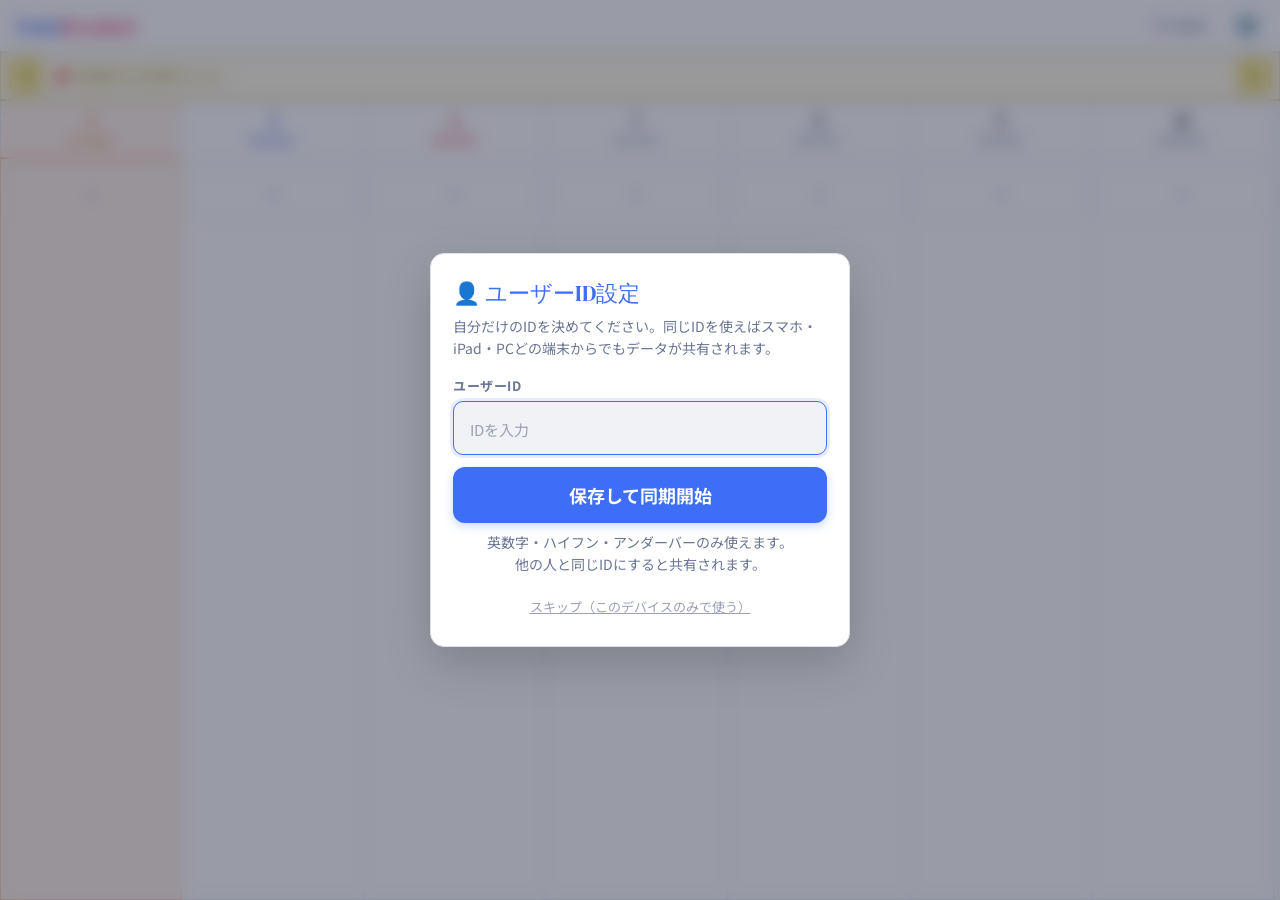
<file: index.html>
<!DOCTYPE html>
<html lang="ja">
<head>
  <meta charset="UTF-8">
  <meta name="viewport" content="width=device-width, initial-scale=1.0, viewport-fit=cover">
  <meta name="apple-mobile-web-app-capable" content="yes">
  <meta name="apple-mobile-web-app-status-bar-style" content="default">
  <meta name="apple-mobile-web-app-title" content="TodoRemind">
  <meta name="theme-color" content="#ffffff">
  <title>TodoRemind</title>
  <link rel="icon" href="favicon.ico">
  <link rel="apple-touch-icon" href="apple-touch-icon.png">
  <link rel="manifest" href="manifest.json">
  <link rel="preconnect" href="https://fonts.googleapis.com">
  <link rel="preconnect" href="https://fonts.gstatic.com" crossorigin>
  <link href="https://fonts.googleapis.com/css2?family=DM+Serif+Display&family=Noto+Sans+JP:wght@400;500;700;900&display=swap" rel="stylesheet">
  <link rel="stylesheet" href="style.css">
</head>
<body>

<div id="app">

  <!-- ── HEADER ── -->
  <header>
    <div class="logo" id="logo-btn">Todo<span>Remind</span></div>
    <div id="sync-status" title="タップして設定">
      <div id="sync-dot"></div>
      <span id="sync-label">未設定</span>
    </div>
    <div id="settings-wrap">
      <button id="settings-btn" title="設定">⚙️</button>
      <div id="settings-menu">
        <button class="settings-item" id="settings-notif">🔔 通知設定</button>
        <hr class="settings-divider">
        <button class="settings-item" id="settings-default">🏠 デフォルト設定</button>
        <hr class="settings-divider">
        <button class="settings-item" id="settings-fav">⭐ お気に入り設定</button>
        <hr class="settings-divider">
        <button class="settings-item" id="settings-subject-color">🎨 科目と色</button>
        <hr class="settings-divider">
        <button class="settings-item" id="settings-badge">🔴 バッジの設定</button>
        <hr class="settings-divider">
        <button class="settings-item" id="settings-history">📋 バージョン履歴</button>
        <hr class="settings-divider">
        <button class="settings-item" id="settings-cache">🔄 キャッシュをクリアして再読み込み</button>
      </div>
    </div>
  </header>

  <!-- ── UPDATE BANNER ── -->
  <div id="update-banner" style="display:none;">
    <span id="update-banner-text">❗ アプリのアップデートをしてください ❗</span>
  </div>

  <!-- ── MAIN TABLE ── -->
  <div id="table-outer">
    <!-- 長期目標行（スクロール外・固定） -->
    <div id="goal-row-wrap"></div>
    <!-- スクロール可能エリア（日付ヘッダー＋タスク列） -->
    <div id="scroll-wrap">
      <div id="scroll-inner">
        <div id="date-row-wrap"></div>
        <div id="columns-wrap"></div>
      </div>
    </div>
  </div>

  <!-- ── OVERDUE SECTION ── -->
  <div id="overdue-section" class="hidden">
    <div id="overdue-header">
      <span id="overdue-title">⚠️ 未達成の過去タスク</span>
      <button id="overdue-toggle">▼ 閉じる</button>
    </div>
    <div id="overdue-list"></div>
  </div>

</div><!-- /#app -->


<!-- ── TASK MODAL ── -->
<div class="modal-overlay" id="modal-overlay">
  <div class="modal">
    <div class="modal-title">
      <span id="modal-title-text">新規作成</span>
      <button class="modal-close" id="modal-close">✕</button>
    </div>

    <div class="form-group">
      <label class="form-label">タイトル</label>
      <div class="title-fav-row">
        <input class="form-input" id="f-title" type="text" placeholder="例: 数学の宿題提出">
        <select class="form-select fav-select" id="f-fav-apply" title="お気に入りから入力">
          <option value="">⭐ お気に入り</option>
        </select>
      </div>
    </div>

    <div class="form-group">
      <label class="event-checkbox-label">
        <input type="checkbox" id="f-is-event">
        <span>予定にする（チェックボックスなし）</span>
      </label>
    </div>

    <div class="form-group" id="f-date-group" style="display:none;">
      <label class="form-label">日付（期限）</label>
      <input class="form-input" id="f-date" type="date">
    </div>

    <div class="form-group" style="display:none;">
      <label class="form-label">リマインド</label>
      <select class="form-select" id="f-remind">
        <option value="0">なし</option>
        <option value="today">当日</option>
        <option value="1">1日前</option>
        <option value="2" selected>2日前</option>
        <option value="3">3日前</option>
        <option value="5">5日前</option>
        <option value="7">7日前</option>
        <option value="10">10日前</option>
        <option value="14">2週間前</option>
        <option value="30">30日前</option>
      </select>
    </div>

    <div class="form-group" id="f-notif-time-group"></div>

    <div class="form-group">
      <label class="form-label">教科</label>
      <select class="form-select" id="f-subject" onchange="handleSubjectChange(this.value)">
        <option value="なし" selected>なし</option>
        <option value="国語">国語</option>
        <option value="数学">数学</option>
        <option value="英語">英語</option>
        <option value="化学">化学</option>
        <option value="物理">物理</option>
        <option value="生物">生物</option>
        <option value="地理">地理</option>
        <option value="日本史">日本史</option>
        <option value="世界史">世界史</option>
        <option value="情報">情報</option>
        <option value="カスタム">カスタム（自由入力）</option>
      </select>
    </div>

    <div class="form-group" id="custom-subject-group" style="display:none;">
      <label class="form-label">カスタム教科名</label>
      <input class="form-input" id="f-custom-subject" type="text" placeholder="例: 物理、体育、音楽…">
    </div>

    <!-- 書式 -->
    <div class="form-group">
      <label class="form-label">書式</label>
      <div class="format-section">
        <div class="format-row">
          <button type="button" class="fmt-btn" id="fmt-underline"
                  onclick="toggleFmt('underline')" title="下線">
            <span style="text-decoration:underline;">U</span>
          </button>
          <button type="button" class="fmt-btn" id="fmt-double-underline"
                  onclick="toggleFmt('double-underline')" title="二重下線">
            <span style="text-decoration:underline double;">U</span>
          </button>
        </div>
        <div class="format-label-small">文字色</div>
        <div class="color-picker-row" id="color-fg-row"></div>
        <div class="color-custom-row">
          <label class="format-label-small" for="color-fg-custom">カスタム文字色</label>
          <input type="color" id="color-fg-custom" class="color-custom-input" value="#1a1e2e">
        </div>
        <div class="format-label-small">背景色</div>
        <div class="color-picker-row" id="color-bg-row"></div>
        <div class="color-custom-row">
          <label class="format-label-small" for="color-bg-custom">カスタム背景色</label>
          <input type="color" id="color-bg-custom" class="color-custom-input" value="#ffffff">
        </div>
      </div>
    </div>

    <div class="form-group">
      <label class="form-label">プレビュー</label>
      <div id="format-preview" class="format-preview">テキスト</div>
    </div>

    <div class="modal-actions" id="modal-actions"></div>
  </div>
</div>


<!-- ── SETUP MODAL ── -->
<div id="setup-overlay">
  <div id="setup-box">
    <h2>👤 ユーザーID設定</h2>
    <p>自分だけのIDを決めてください。同じIDを使えばスマホ・iPad・PCどの端末からでもデータが共有されます。</p>

    <div id="setup-current-user-wrap">
      <span class="label">ログイン中：</span>
      <span id="setup-current-uid"></span>
    </div>

    <div class="setup-field">
      <label>ユーザーID</label>
      <input type="text" id="setup-uid" placeholder="IDを入力"
        autocomplete="off" autocapitalize="off" spellcheck="false" tabindex="1">
    </div>

    <button id="setup-save" tabindex="2">保存して同期開始</button>
    <p id="setup-hint">英数字・ハイフン・アンダーバーのみ使えます。<br>他の人と同じIDにすると共有されます。</p>

    <button id="setup-logout" tabindex="3">ログアウト（このデバイスのデータを削除）</button>
    <button id="setup-skip" tabindex="4">スキップ（このデバイスのみで使う）</button>
  </div>
</div>


<!-- ── 通知モーダル ── -->
<div id="notif-overlay">
  <div id="notif-box">
    <div class="notif-modal-title">
      <span>🔔 通知設定</span>
      <button id="notif-close-btn" class="modal-close">✕</button>
    </div>

    <!-- この端末の通知状態 -->
    <div class="notif-status-card" id="notif-status-card">
      <div class="notif-status-info">
        <div class="notif-status-label">この端末の通知</div>
        <div class="notif-status-text" id="notif-status-text">確認中…</div>
      </div>
      <button class="btn-notif" id="notif-toggle-btn" onclick="handleNotifBtn()">確認中</button>
    </div>

    <!-- デバッグメッセージ -->
    <div id="notif-debug-msg"></div>

    <!-- テスト通知 -->
    <div class="notif-section-divider"></div>
    <button class="btn-test-notif" id="notif-test-btn" onclick="sendTestNotif()">
      📨 テスト通知を送る
    </button>
    <div class="notif-test-hint">すべての登録端末に送信されます</div>
  </div>
</div>


<!-- ── お気に入りモーダル ── -->
<div class="modal-overlay" id="fav-modal-overlay">
  <div class="modal">
    <div class="modal-title">
      <span id="fav-modal-title-text">⭐ お気に入り設定</span>
      <button class="modal-close" id="fav-modal-close">✕</button>
    </div>

    <!-- 登録済みリスト -->
    <div id="fav-list-section">
      <div id="fav-list"></div>
      <button class="btn-primary" id="fav-new-btn" style="margin-top:10px;">＋ 新しいお気に入りを追加</button>
    </div>

    <!-- 編集フォーム -->
    <div id="fav-edit-section" style="display:none;">
      <div class="form-group">
        <label class="form-label">タイトル</label>
        <input class="form-input" id="fav-f-title" type="text" placeholder="例: 数学の宿題">
      </div>
      <div class="form-group" style="display:none;">
        <label class="form-label">リマインド</label>
        <select class="form-select" id="fav-f-remind">
          <option value="0">なし</option>
          <option value="today">当日</option>
          <option value="1">1日前</option>
          <option value="2" selected>2日前</option>
          <option value="3">3日前</option>
          <option value="5">5日前</option>
          <option value="7">7日前</option>
          <option value="10">10日前</option>
          <option value="14">2週間前</option>
          <option value="30">30日前</option>
        </select>
      </div>
      <div class="form-group">
        <label class="event-checkbox-label">
          <input type="checkbox" id="fav-f-is-event">
          <span>予定にする（チェックボックスなし）</span>
        </label>
      </div>

      <div class="form-group" id="fav-f-notif-time-group"></div>
      <div class="form-group">
        <label class="form-label">教科</label>
        <select class="form-select" id="fav-f-subject" onchange="handleFavSubjectChange(this.value)">
          <option value="なし" selected>なし</option>
          <option value="国語">国語</option>
          <option value="数学">数学</option>
          <option value="英語">英語</option>
          <option value="化学">化学</option>
          <option value="物理">物理</option>
          <option value="生物">生物</option>
          <option value="地理">地理</option>
          <option value="日本史">日本史</option>
          <option value="世界史">世界史</option>
          <option value="情報">情報</option>
          <option value="カスタム">カスタム（自由入力）</option>
        </select>
      </div>
      <div class="form-group" id="fav-custom-subject-group" style="display:none;">
        <label class="form-label">カスタム教科名</label>
        <input class="form-input" id="fav-f-custom-subject" type="text" placeholder="例: 体育、音楽…">
      </div>
      <div class="form-group">
        <label class="form-label">書式</label>
        <div class="format-section">
          <div class="format-row">
            <button type="button" class="fmt-btn" id="fav-fmt-underline" onclick="toggleFavFmt('underline')" title="下線"><span style="text-decoration:underline;">U</span></button>
            <button type="button" class="fmt-btn" id="fav-fmt-double-underline" onclick="toggleFavFmt('double-underline')" title="二重下線"><span style="text-decoration:underline double;">U</span></button>
          </div>
          <div class="format-label-small">文字色</div>
          <div class="color-picker-row" id="fav-color-fg-row"></div>
          <div class="color-custom-row">
            <label class="format-label-small" for="fav-color-fg-custom">カスタム文字色</label>
            <input type="color" id="fav-color-fg-custom" class="color-custom-input" value="#1a1e2e">
          </div>
          <div class="format-label-small">背景色</div>
          <div class="color-picker-row" id="fav-color-bg-row"></div>
          <div class="color-custom-row">
            <label class="format-label-small" for="fav-color-bg-custom">カスタム背景色</label>
            <input type="color" id="fav-color-bg-custom" class="color-custom-input" value="#ffffff">
          </div>
        </div>
      </div>
      <div class="form-group">
        <label class="form-label">プレビュー</label>
        <div id="fav-format-preview" class="format-preview">テキスト</div>
      </div>
      <div class="modal-actions" id="fav-modal-actions"></div>
    </div>
  </div>
</div>

<!-- ── アップデートモーダル ── -->
<div class="modal-overlay" id="update-modal-overlay">
  <div class="modal">
    <div class="modal-title">
      <span>🆕 アップデート情報</span>
      <button class="modal-close" id="update-modal-close">✕</button>
    </div>
    <button class="btn-primary" id="update-do-btn" style="margin-bottom:16px;">🔄 今すぐアップデート</button>
    <div id="update-log"></div>
  </div>
</div>

<!-- ── デフォルト設定モーダル ── -->
<div class="modal-overlay" id="default-modal-overlay">
  <div class="modal">
    <div class="modal-title">
      <span>🏠 デフォルト設定</span>
      <button class="modal-close" id="default-modal-close">✕</button>
    </div>
    <p style="font-size:13px;color:var(--text2);margin-bottom:14px;">追加画面を開いたときの初期値を設定します。</p>
    <div class="form-group">
      <label class="event-checkbox-label">
        <input type="checkbox" id="def-is-event">
        <span>予定にする（チェックボックスなし）</span>
      </label>
    </div>
    <div class="form-group">
      <label class="form-label">教科</label>
      <select class="form-select" id="def-subject" onchange="handleDefSubjectChange(this.value)">
        <option value="なし" selected>なし</option>
        <option value="国語">国語</option>
        <option value="数学">数学</option>
        <option value="英語">英語</option>
        <option value="化学">化学</option>
        <option value="物理">物理</option>
        <option value="生物">生物</option>
        <option value="地理">地理</option>
        <option value="日本史">日本史</option>
        <option value="世界史">世界史</option>
        <option value="情報">情報</option>
        <option value="カスタム">カスタム（自由入力）</option>
      </select>
    </div>
    <div class="form-group" id="def-custom-subject-group" style="display:none;">
      <label class="form-label">カスタム教科名</label>
      <input class="form-input" id="def-custom-subject" type="text" placeholder="例: 体育、音楽…">
    </div>
    <div class="form-group" id="def-notif-time-group"></div>
    <div class="modal-actions">
      <button class="btn-primary" id="default-save-btn">保存する</button>
      <button class="btn-secondary" id="default-cancel-btn">キャンセル</button>
    </div>
  </div>
</div>

<!-- ── 科目と色モーダル ── -->
<div class="modal-overlay" id="subject-color-modal-overlay">
  <div class="modal">
    <div class="modal-title">
      <span>🎨 科目と色</span>
      <button class="modal-close" id="subject-color-modal-close">✕</button>
    </div>
    <p style="font-size:13px;color:var(--text2);margin-bottom:14px;">各科目の文字色・背景色を設定します。書式設定のパレットにも追加されます。</p>
    <div id="subject-color-list"></div>
    <div class="modal-actions">
      <button class="btn-primary" id="subject-color-save-btn">保存する</button>
      <button class="btn-secondary" id="subject-color-cancel-btn">キャンセル</button>
    </div>
  </div>
</div>

<!-- ── バッジ設定モーダル ── -->
<div class="modal-overlay" id="badge-modal-overlay">
  <div class="modal">
    <div class="modal-title">
      <span>🔴 バッジの設定</span>
      <button class="modal-close" id="badge-modal-close">✕</button>
    </div>
    <div class="form-group">
      <label class="event-checkbox-label">
        <input type="checkbox" id="badge-past">
        <span>過去の未完了タスク</span>
      </label>
    </div>
    <div class="form-group">
      <label class="event-checkbox-label">
        <input type="checkbox" id="badge-today">
        <span>今日の未完了タスク</span>
      </label>
    </div>
    <div class="form-group">
      <label class="event-checkbox-label">
        <input type="checkbox" id="badge-future">
        <span>未来の未完了タスク</span>
      </label>
    </div>
    <hr style="border:none;border-top:1px solid var(--border);margin:6px 0 16px;">
    <div class="form-group">
      <label class="event-checkbox-label">
        <input type="checkbox" id="badge-include-events">
        <span>「予定」になっているTODOも含める</span>
      </label>
    </div>
    <div class="modal-actions">
      <button class="btn-primary" id="badge-save-btn">保存する</button>
      <button class="btn-secondary" id="badge-cancel-btn">キャンセル</button>
    </div>
  </div>
</div>

<!-- ── TOAST ── -->
<div id="toast"></div>

<script src="script.js"></script>
</body>
</html>
</file>
<file: style.css>
/* ── VARIABLES ── */
:root {
  --bg:           #f4f5f7;
  --surface:      #ffffff;
  --surface2:     #f0f2f5;
  --border:       #dde1ea;
  --border2:      #c8cdd8;
  --accent:       #3d6ef5;
  --accent-dark:  #2a55d4;
  --accent-light: #e8eeff;
  --accent2:      #f0487e;
  --text:         #1a1e2e;
  --text2:        #6b7594;
  --text3:        #9aa0b8;
  --today-bg:     #fff3e8;
  --today-border: #f0a060;
  --done-bg:      #f0faf3;
  --done-border:  #c8e6cc;
  --done-text:    #5a9e6a;
  --modal-bg:     rgba(30, 35, 60, 0.45);
  --radius:       14px;
  --shadow-sm:    0 2px 8px rgba(0,0,0,0.08);
  --shadow:       0 8px 32px rgba(0,0,0,0.14);
  --shadow-lg:    0 16px 48px rgba(0,0,0,0.18);
}

/* ── RESET ── */
*, *::before, *::after { box-sizing: border-box; margin: 0; padding: 0; }

html, body {
  background: var(--bg); color: var(--text);
  font-family: 'Noto Sans JP', sans-serif;
  height: 100dvh; overflow: hidden; -webkit-text-size-adjust: 100%;
}
body {
  padding-top: env(safe-area-inset-top); padding-right: env(safe-area-inset-right);
  padding-bottom: env(safe-area-inset-bottom); padding-left: env(safe-area-inset-left);
}

/* ── APP SHELL ── */
#app { display: flex; flex-direction: column; height: 100dvh; overflow: hidden; }

/* ── HEADER ── */
header {
  background: var(--surface); border-bottom: 1.5px solid var(--border);
  padding: 10px 14px; display: flex; align-items: center; gap: 10px;
  flex-shrink: 0; z-index: 20; box-shadow: var(--shadow-sm);
}
.logo {
  font-family: 'DM Serif Display', serif; font-size: 22px; color: var(--accent);
  letter-spacing: -0.5px; cursor: pointer; flex: 1; line-height: 1;
}
.logo span { color: var(--accent2); }

#sync-status {
  font-size: 13px; color: var(--text2); white-space: nowrap;
  display: flex; align-items: center; gap: 5px; flex-shrink: 0;
  cursor: pointer; padding: 6px 9px; border-radius: 9px; transition: background 0.15s;
}
#sync-status:hover { background: var(--surface2); }
#sync-dot {
  width: 9px; height: 9px; border-radius: 50%;
  background: var(--text3); transition: background 0.3s; flex-shrink: 0;
}
#sync-dot.ok      { background: #3db86a; }
#sync-dot.err     { background: var(--accent2); }
#sync-dot.syncing { background: var(--accent); animation: pulse 0.8s infinite; }
@keyframes pulse { 0%,100%{opacity:1} 50%{opacity:0.3} }

/* 🔔ボタン */

/* ── TABLE OUTER ── */
#table-outer {
  flex: 1; display: flex; flex-direction: column; overflow: hidden; min-height: 0;
}

/* ── GOAL ROW（スクロール外・全幅固定） ── */
#goal-row-wrap {
  flex-shrink: 0;
  background: #fffbe8; border: 1px solid #e8dfa0;
  border-bottom: 2px solid #d4c060; padding: 6px 8px;
}
.goal-nav { display: flex; align-items: center; gap: 6px; }
.goal-nav-btn {
  background: #f5e88a; border: 1px solid #c8b830; border-radius: 7px; color: #7a6600;
  font-size: 18px; width: 34px; height: 34px; cursor: pointer;
  display: flex; align-items: center; justify-content: center;
  flex-shrink: 0; transition: background 0.15s; font-weight: 700; line-height: 1;
}
.goal-nav-btn:hover  { background: #e8d660; }
.goal-nav-btn:active { background: #c8b830; }
#goal-input {
  flex: 1; background: transparent; border: none; outline: none;
  font-size: 16px; font-family: 'Noto Sans JP', sans-serif;
  color: var(--text); padding: 4px 2px; min-width: 0;
}
#goal-input::placeholder { color: #b8a840; }

/* ── スクロールエリア ── */
#scroll-wrap {
  flex: 1;
  overflow-x: auto;
  overflow-y: hidden;
  -webkit-overflow-scrolling: touch;
  min-height: 0;
  scrollbar-width: none;
  touch-action: pan-x pan-y;
}
#scroll-wrap::-webkit-scrollbar { display: none; }

#scroll-inner {
  display: flex; flex-direction: column;
  height: 100%;
  min-height: 0;
  /* 幅はJSで動的に設定 */
}

/* date-row-wrapがscroll-innerの幅に合わせて伸びる */
#date-row-wrap {
  display: flex; flex-shrink: 0;
  background: var(--surface);
  border-bottom: 1px solid var(--border);
}
.date-col-header {
  flex: 0 0 var(--col-w);
  border: 1px solid var(--border);
  border-left: none; border-bottom: none;
  padding: 8px 4px 7px; text-align: center;
  font-size: 13px; font-family: 'DM Serif Display', serif;
  font-weight: 400; color: var(--text2); white-space: nowrap;
  background: var(--surface);
}
.date-col-header:first-child { border-left: 1px solid var(--border); }
.date-col-header .day-num {
  font-size: 18px; display: block; color: var(--text); line-height: 1.2;
}
.date-col-header.today-col { color: #e07020; border-bottom: 2.5px solid #f0a060; background: #fff3e8; }
.date-col-header.today-col .day-num { color: #e07020; }
.date-col-header.sun-col  { color: #cc2222; }
.date-col-header.sun-col  .day-num { color: #cc2222; }
.date-col-header.sat-col  { color: #1a44cc; }
.date-col-header.sat-col  .day-num { color: #1a44cc; }
.date-col-header.hol-col  { color: #cc2222; }
.date-col-header.hol-col  .day-num { color: #cc2222; }

/* ── COLUMNS WRAP ── */
#columns-wrap {
  display: flex; flex: 1; min-height: 0;
}
.col-body {
  flex: 0 0 var(--col-w);
  overflow-y: auto; overflow-x: hidden;
  border-right: 1px solid var(--border); border-bottom: 1px solid var(--border);
  padding: 6px 5px 8px; background: var(--surface);
  -webkit-overflow-scrolling: touch;
}
.col-body:first-child { border-left: 1px solid var(--border); }
.col-body.today-col   { background: var(--today-bg); border-color: #f0c090; }

/* ── TASK ITEM ── */
.task-item {
  display: block; margin-bottom: 6px;
  padding: 7px 6px; border-radius: 10px;
  background: var(--surface2); border: 1px solid var(--border);
  cursor: pointer; transition: opacity 0.15s, box-shadow 0.15s;
  animation: slideIn 0.18s ease; min-width: 0;
}
/* フロート（チェックボックス）を包むためのクリアフィックス */
.task-item::after {
  content: ''; display: table; clear: both;
}
@keyframes slideIn { from{opacity:0;transform:translateY(-5px)} to{opacity:1;transform:translateY(0)} }
.task-item:hover  { box-shadow: var(--shadow-sm); }
.task-item:active { opacity: 0.8; }
.task-item.done   { opacity: 0.55; }

.task-cb {
  float: left; margin-right: 6px; margin-top: 1px;
  width: 22px; height: 22px; border-radius: 6px;
  border: 2px solid var(--border2); background: rgba(255,255,255,0.7);
  display: flex; align-items: center; justify-content: center;
  transition: background 0.15s, border-color 0.15s; cursor: pointer; flex-shrink: 0;
}
.task-item.done .task-cb { background: #3db86a; border-color: #3db86a; }
.task-cb::after {
  content: ''; width: 5px; height: 9px;
  border-right: 2.5px solid #fff; border-bottom: 2.5px solid #fff;
  transform: rotate(45deg) translate(-1px,-1px); opacity: 0; transition: opacity 0.15s;
}
.task-item.done .task-cb::after { opacity: 1; }

/* タスクラベル：タイトル横並び、サブ情報を下に */
.task-label {
  display: block; color: var(--text);
}
.task-title-line {
  font-size: 13px; font-weight: 600; line-height: 1.4;
  word-break: break-all; overflow-wrap: anywhere;
  white-space: normal;
}
.task-item.done .task-title-line { text-decoration: line-through; color: var(--text2); }
.task-sub-line {
  display: flex; align-items: center; gap: 5px; flex-wrap: wrap; margin-top: 2px;
}
.subject-tag {
  font-size: 10px; border-radius: 4px; padding: 1px 5px; font-weight: 700;
  display: inline-block; line-height: 1.4;
}
.remind-info {
  font-size: 10px; color: var(--text2); display: flex; align-items: center; gap: 2px;
}

/* ── NEW BUTTON ── */
.new-btn {
  width: 100%; background: transparent; border: 1.5px dashed var(--border2);
  border-radius: 10px; color: var(--text3); font-size: 22px; padding: 9px 0;
  cursor: pointer; display: flex; align-items: center; justify-content: center;
  transition: border-color 0.15s, color 0.15s, background 0.15s; margin-top: 3px;
}
.new-btn:hover, .new-btn:active {
  border-color: var(--accent); color: var(--accent); background: var(--accent-light);
}

/* ── OVERDUE SECTION ── */
#overdue-section {
  flex-shrink: 0; background: #fff8f0; border-top: 2px solid #f0b060;
  max-height: 180px; display: flex; flex-direction: column;
  transition: max-height 0.3s ease; overflow: hidden;
}
#overdue-section.collapsed { max-height: 42px; }
#overdue-section.hidden    { display: none; }
#overdue-header {
  display: flex; align-items: center; justify-content: space-between;
  padding: 8px 14px; flex-shrink: 0; cursor: pointer;
}
#overdue-title  { font-size: 14px; font-weight: 700; color: #c06010; }
#overdue-toggle {
  background: none; border: none; font-size: 13px; color: #c06010;
  cursor: pointer; padding: 4px 8px; border-radius: 6px; transition: background 0.15s;
}
#overdue-toggle:hover { background: #ffe8cc; }
#overdue-list {
  overflow-x: auto; overflow-y: hidden; padding: 0 8px 10px;
  display: flex; gap: 8px; flex-wrap: nowrap; -webkit-overflow-scrolling: touch;
}
#overdue-list .task-item { flex-shrink: 0; min-width: 120px; max-width: 180px; animation: none; }
.overdue-date-label { font-size: 10px; color: #c06010; font-weight: 700; margin-bottom: 2px; }

/* ── TASK MODAL ── */
.modal-overlay {
  display: none; position: fixed; inset: 0; z-index: 100;
  background: var(--modal-bg); align-items: flex-end; justify-content: center;
  backdrop-filter: blur(6px); -webkit-backdrop-filter: blur(6px);
}
.modal-overlay.open { display: flex; animation: fadeIn 0.18s ease; }
@keyframes fadeIn { from{opacity:0} to{opacity:1} }
.modal {
  background: var(--surface); border-radius: var(--radius) var(--radius) 0 0;
  border: 1.5px solid var(--border); border-bottom: none;
  width: 100%; max-width: 640px;
  padding: 22px 22px calc(22px + env(safe-area-inset-bottom));
  box-shadow: var(--shadow-lg); animation: slideUp 0.22s cubic-bezier(.22,1,.36,1);
  max-height: 93dvh; overflow-y: auto;
}
@keyframes slideUp { from{transform:translateY(60px);opacity:0} to{transform:translateY(0);opacity:1} }
.modal-title {
  font-family: 'DM Serif Display', serif; font-size: 22px; margin-bottom: 20px; color: var(--accent);
  display: flex; align-items: center; justify-content: space-between;
}
.modal-close {
  background: var(--surface2); border: 1.5px solid var(--border); border-radius: 8px;
  color: var(--text2); font-size: 20px; cursor: pointer; width: 40px; height: 40px;
  display: flex; align-items: center; justify-content: center;
  transition: background 0.15s, color 0.15s;
}
.modal-close:hover { background: var(--border); color: var(--text); }

.form-group { margin-bottom: 18px; }
.form-label { display: block; font-size: 13px; font-weight: 700; color: var(--text2); margin-bottom: 7px; letter-spacing: 0.04em; }
.form-input, .form-select {
  width: 100%; background: var(--surface2); border: 1.5px solid var(--border);
  border-radius: 10px; color: var(--text); font-size: 18px;
  font-family: 'Noto Sans JP', sans-serif; padding: 13px 16px; outline: none;
  transition: border-color 0.2s, box-shadow 0.2s; -webkit-appearance: none; appearance: none;
}
.form-input:focus, .form-select:focus { border-color: var(--accent); box-shadow: 0 0 0 3px rgba(61,110,245,0.12); }
.form-select {
  background-image: url("data:image/svg+xml,%3Csvg xmlns='http://www.w3.org/2000/svg' width='13' height='9' viewBox='0 0 13 9'%3E%3Cpath fill='%236b7594' d='M6.5 9L0 0h13z'/%3E%3C/svg%3E");
  background-repeat: no-repeat; background-position: right 16px center; padding-right: 42px;
}

.time-select-row {
  display: flex; align-items: center; gap: 8px;
}
.time-select-h { flex: 1; }
.time-select-m { flex: 1; }
.time-select-sep {
  font-size: 22px; font-weight: 700; color: var(--text2); flex-shrink: 0;
}

/* FORMAT UI */
.format-section {
  background: var(--surface2); border: 1.5px solid var(--border);
  border-radius: 10px; padding: 12px 14px; display: flex; flex-direction: column; gap: 10px;
}
.format-row { display: flex; gap: 8px; flex-wrap: wrap; }
.fmt-btn {
  min-width: 48px; height: 44px; padding: 0 14px;
  background: var(--surface); border: 1.5px solid var(--border);
  border-radius: 8px; font-size: 18px; cursor: pointer;
  display: flex; align-items: center; justify-content: center;
  transition: background 0.15s, border-color 0.15s, box-shadow 0.15s; flex-shrink: 0;
}
.fmt-btn:hover { border-color: var(--accent); background: var(--accent-light); }
.fmt-btn.active { background: var(--accent); border-color: var(--accent-dark); color: #fff; box-shadow: 0 2px 8px rgba(61,110,245,0.3); }
.fmt-btn.active strong, .fmt-btn.active span { color: #fff !important; }
.format-label-small { font-size: 12px; font-weight: 700; color: var(--text2); letter-spacing: 0.04em; }
.color-picker-row { display: flex; gap: 8px; flex-wrap: wrap; }
.color-chip {
  width: 36px; height: 36px; border-radius: 8px; border: 2.5px solid transparent;
  cursor: pointer; transition: border-color 0.15s, transform 0.1s, box-shadow 0.15s;
  flex-shrink: 0; position: relative;
}
.color-chip:hover { transform: scale(1.12); }
.color-chip.selected { border-color: var(--accent); box-shadow: 0 0 0 3px rgba(61,110,245,0.25); }
.color-chip.none-chip { background: #fff; border: 2.5px solid var(--border2) !important; }
.color-chip.none-chip::after {
  content: '×'; position: absolute; inset: 0; display: flex; align-items: center; justify-content: center;
  font-size: 18px; font-weight: 700; color: var(--text3);
}
.color-chip.none-chip.selected::after { color: var(--accent); }
.format-preview {
  min-height: 44px; background: var(--surface2); border: 1.5px solid var(--border);
  border-radius: 10px; padding: 10px 14px; font-size: 16px; word-break: break-all;
}

/* MODAL ACTIONS */
.modal-actions { display: flex; gap: 10px; margin-top: 22px; flex-wrap: wrap; }
.btn-primary {
  flex: 1; min-width: 120px; background: var(--accent); color: #fff; border: none;
  border-radius: 12px; font-size: 18px; font-weight: 700;
  font-family: 'Noto Sans JP', sans-serif; padding: 15px; cursor: pointer;
  transition: background 0.15s, transform 0.1s; box-shadow: 0 3px 10px rgba(61,110,245,0.28);
}
.btn-primary:hover  { background: var(--accent-dark); }
.btn-primary:active { transform: scale(0.97); }
.btn-danger {
  background: #fff0f3; color: var(--accent2); border: 1.5px solid #ffc8d6;
  border-radius: 12px; font-size: 18px; font-weight: 700;
  font-family: 'Noto Sans JP', sans-serif; padding: 15px 22px; cursor: pointer; transition: background 0.15s;
}
.btn-danger:hover  { background: #ffe0e8; }
.btn-danger:active { background: #ffc8d6; }
.btn-secondary {
  background: var(--surface2); color: var(--text2); border: 1.5px solid var(--border);
  border-radius: 12px; font-size: 18px; font-weight: 700;
  font-family: 'Noto Sans JP', sans-serif; padding: 15px 22px; cursor: pointer; transition: background 0.15s;
}
.btn-secondary:hover  { background: var(--border); }
.btn-secondary:active { background: var(--border2); }

/* ── SETUP MODAL ── */
#setup-overlay {
  display: none; position: fixed; inset: 0; z-index: 200;
  background: var(--modal-bg); align-items: center; justify-content: center;
  backdrop-filter: blur(8px); -webkit-backdrop-filter: blur(8px); padding: 20px;
}
#setup-overlay.open { display: flex; animation: fadeIn 0.2s ease; }
#setup-box {
  background: var(--surface); border: 1.5px solid var(--border); border-radius: var(--radius);
  padding: 24px 22px; width: 100%; max-width: 420px;
  box-shadow: var(--shadow-lg); animation: scaleIn 0.2s cubic-bezier(.22,1,.36,1);
  max-height: min(560px, 85dvh); overflow-y: auto;
}
@keyframes scaleIn { from{transform:scale(0.94);opacity:0} to{transform:scale(1);opacity:1} }
#setup-box h2 { font-family: 'DM Serif Display', serif; color: var(--accent); font-size: 22px; font-weight: 400; margin-bottom: 6px; }
#setup-box > p { color: var(--text2); font-size: 14px; line-height: 1.6; margin-bottom: 16px; }
#setup-current-user-wrap {
  display: none; align-items: center; gap: 10px;
  background: var(--accent-light); border: 1.5px solid #b8caff;
  border-radius: 10px; padding: 10px 14px; margin-bottom: 18px;
}
#setup-current-user-wrap .label { font-size: 13px; font-weight: 700; color: var(--accent); white-space: nowrap; }
#setup-current-uid { font-size: 16px; font-weight: 700; color: var(--text); font-family: 'DM Serif Display', serif; word-break: break-all; flex: 1; }
.setup-field { margin-bottom: 12px; }
.setup-field label { display: block; font-size: 13px; font-weight: 700; color: var(--text2); margin-bottom: 6px; letter-spacing: 0.04em; }
.setup-field input {
  width: 100%; background: var(--surface2); border: 1.5px solid var(--border);
  border-radius: 10px; color: var(--text); font-size: 18px;
  font-family: 'Noto Sans JP', sans-serif; padding: 13px 16px; outline: none;
  transition: border-color 0.2s, box-shadow 0.2s;
}
.setup-field input:focus { border-color: var(--accent); box-shadow: 0 0 0 3px rgba(61,110,245,0.12); }
.setup-field input::placeholder { color: var(--text3); font-size: 15px; }
#setup-save {
  width: 100%; background: var(--accent); color: #fff; border: none;
  border-radius: 12px; font-size: 18px; font-weight: 700;
  font-family: 'Noto Sans JP', sans-serif; padding: 15px; cursor: pointer;
  transition: background 0.15s; box-shadow: 0 3px 10px rgba(61,110,245,0.28);
}
#setup-save:hover { background: var(--accent-dark); }
#setup-hint { font-size: 12px; color: var(--text3); margin-top: 8px; text-align: center; line-height: 1.5; }
#setup-logout {
  display: none; width: 100%; background: #fff0f3; color: var(--accent2);
  border: 1.5px solid #ffc8d6; border-radius: 12px; font-size: 15px; font-weight: 700;
  font-family: 'Noto Sans JP', sans-serif; padding: 11px; cursor: pointer;
  margin-top: 10px; transition: background 0.15s;
}
#setup-logout:hover { background: #ffe0e8; }
#setup-skip {
  background: none; border: none; color: var(--text3); font-size: 13px;
  width: 100%; margin-top: 6px; cursor: pointer; text-decoration: underline;
  padding: 6px; font-family: 'Noto Sans JP', sans-serif;
}
#setup-skip:hover { color: var(--text2); }

/* ── 通知モーダル ── */
#notif-overlay {
  display: none; position: fixed; inset: 0; z-index: 200;
  background: var(--modal-bg); align-items: center; justify-content: center;
  backdrop-filter: blur(8px); -webkit-backdrop-filter: blur(8px); padding: 20px;
}
#notif-overlay.open { display: flex; animation: fadeIn 0.2s ease; }
#notif-box {
  background: var(--surface); border: 1.5px solid var(--border); border-radius: var(--radius);
  padding: 28px 24px; width: 100%; max-width: 420px;
  box-shadow: var(--shadow-lg); animation: scaleIn 0.2s cubic-bezier(.22,1,.36,1);
  max-height: 90dvh; overflow-y: auto;
}
.notif-modal-title {
  font-family: 'DM Serif Display', serif; font-size: 22px; color: var(--accent);
  display: flex; align-items: center; justify-content: space-between; margin-bottom: 20px;
}

/* この端末の通知状態カード */
.notif-status-card {
  background: var(--surface2); border: 1.5px solid var(--border); border-radius: 12px;
  padding: 14px 16px; display: flex; align-items: center; justify-content: space-between; gap: 12px;
}
.notif-status-label { font-size: 13px; font-weight: 700; color: var(--text2); margin-bottom: 4px; }
.notif-status-text  { font-size: 14px; color: var(--text); }

/* 通知ボタン */
.btn-notif {
  background: #fff8e0; color: #997700; border: 1.5px solid #e8c840;
  border-radius: 10px; font-size: 15px; font-weight: 700;
  font-family: 'Noto Sans JP', sans-serif; padding: 10px 16px;
  cursor: pointer; white-space: nowrap; transition: background 0.15s; flex-shrink: 0;
}
.btn-notif:hover  { background: #f0e060; }
.btn-notif.on  { background: #eafff0; color: #1a8840; border-color: #88cc88; }
.btn-notif.off { background: #fff0f3; color: var(--accent2); border-color: #ffc8d6; }
.btn-notif.disabled { background: var(--surface2); color: var(--text3); border-color: var(--border); cursor: default; }

/* デバッグ */
#notif-debug-msg {
  display: none; margin-top: 12px; background: #fff0f0; border: 1px solid #ffaaaa;
  border-radius: 8px; padding: 10px 12px; font-size: 12px; color: #cc2222;
  white-space: pre-wrap; word-break: break-all; font-family: monospace;
}

/* セクション区切り */
.notif-section-divider {
  border: none; border-top: 1px solid var(--border); margin: 18px 0;
}

/* テスト通知ボタン */
.btn-test-notif {
  width: 100%; background: var(--accent-light); color: var(--accent);
  border: 1.5px solid #b8caff; border-radius: 12px;
  font-size: 16px; font-weight: 700; font-family: 'Noto Sans JP', sans-serif;
  padding: 14px; cursor: pointer; transition: background 0.15s;
}
.btn-test-notif:hover  { background: #d8e4ff; }
.btn-test-notif:active { background: #c0d0ff; }
.btn-test-notif:disabled, .btn-test-notif.disabled {
  background: var(--surface2); color: var(--text3);
  border-color: var(--border); cursor: not-allowed; opacity: 0.6;
}
.notif-test-hint { font-size: 12px; color: var(--text3); text-align: center; margin-top: 8px; }

/* 登録済み端末一覧 */
.notif-devices-title { font-size: 13px; font-weight: 700; color: var(--text2); margin-bottom: 10px; letter-spacing: 0.04em; }
.device-item {
  display: flex; align-items: center; justify-content: space-between;
  gap: 10px; padding: 10px 12px; border-radius: 10px;
  background: var(--surface2); border: 1px solid var(--border); margin-bottom: 8px;
}
.device-info { flex: 1; min-width: 0; }
.device-name { font-size: 14px; color: var(--text); font-weight: 500; }
.device-name.current { color: var(--accent); font-weight: 700; }
.device-endpoint { font-size: 11px; color: var(--text3); overflow: hidden; text-overflow: ellipsis; white-space: nowrap; }
.btn-device-delete {
  background: #fff0f3; color: var(--accent2); border: 1px solid #ffc8d6;
  border-radius: 8px; font-size: 13px; font-weight: 700;
  font-family: 'Noto Sans JP', sans-serif; padding: 6px 12px; cursor: pointer;
  white-space: nowrap; flex-shrink: 0; transition: background 0.15s;
}
.btn-device-delete:hover  { background: #ffe0e8; }
.btn-device-delete.current { background: var(--surface2); color: var(--text2); border-color: var(--border); }

/* カスタムカラー入力 */
.color-custom-row {
  display: flex; align-items: center; gap: 8px;
}
.color-custom-input {
  width: 44px; height: 36px; border-radius: 8px;
  border: 2px solid var(--border2); cursor: pointer;
  padding: 2px; background: var(--surface);
  -webkit-appearance: none; appearance: none;
}
.color-custom-input::-webkit-color-swatch-wrapper { padding: 0; }
.color-custom-input::-webkit-color-swatch { border-radius: 5px; border: none; }

/* ── ⚙️ 設定メニュー ── */
#settings-wrap {
  position: relative; flex-shrink: 0;
}
#settings-btn {
  background: none; border: none; font-size: 22px; cursor: pointer;
  padding: 4px 6px; border-radius: 8px; transition: background 0.15s;
  flex-shrink: 0; line-height: 1;
}
#settings-btn:hover { background: var(--surface2); }
#settings-menu {
  display: none; position: absolute; top: calc(100% + 8px); right: 0;
  background: var(--surface); border: 1.5px solid var(--border);
  border-radius: var(--radius); box-shadow: var(--shadow);
  min-width: 230px; z-index: 150; overflow: hidden;
}
#settings-menu.open {
  display: block; animation: fadeIn 0.15s ease;
}
.settings-item {
  display: block; width: 100%; background: none; border: none;
  padding: 14px 18px; text-align: left;
  font-size: 14px; font-weight: 500; font-family: 'Noto Sans JP', sans-serif;
  color: var(--text); cursor: pointer; transition: background 0.12s; line-height: 1.4;
}
.settings-item:hover { background: var(--surface2); }
.settings-divider {
  border: none; border-top: 1px solid var(--border); margin: 0;
}

/* ── 予定にするトグル ── */
.event-toggle-label {
  display: flex; align-items: center; gap: 10px;
  cursor: pointer; padding: 4px 0;
  -webkit-user-select: none; user-select: auto;
}
.event-toggle-label input[type="checkbox"] {
  width: 20px; height: 20px; accent-color: var(--accent);
  cursor: pointer; flex-shrink: 0;
}
.event-toggle-text {
  font-size: 14px; color: var(--text2); font-weight: 500;
}

/* 予定タスク（チェックボックスなし） */
.task-item--event .task-cb { display: none; }
.task-item--event {
  border-left: 4px solid var(--accent);
}
.task-item--event.task-item::after { content: ''; display: table; clear: both; }

/* ── 予定チェックボックス ── */
.event-checkbox-label {
  display: flex; align-items: center; gap: 10px;
  font-size: 14px; color: var(--text); cursor: pointer;
  padding: 4px 0; -webkit-user-select: none; user-select: none;
}
.event-checkbox-label input[type="checkbox"] {
  width: 20px; height: 20px; border-radius: 5px; accent-color: var(--accent);
  cursor: pointer; flex-shrink: 0; -webkit-user-select: auto; user-select: auto;
}
/* 予定タスク：左端にアクセントバーを表示し、チェックボックスなしを示す */
.task-item.is-event {
  border-left-width: 4px;
  padding-left: 9px;
}
.task-item.is-event .task-cb { display: none; }

/* ── アップデートバナー ── */
#update-banner {
  flex-shrink: 0; background: #fff3e0; border-bottom: 2px solid #f0a060;
  padding: 8px 14px; text-align: center; cursor: pointer;
  transition: background 0.15s;
}
#update-banner:hover { background: #ffe0b2; }
#update-banner-text {
  font-size: 14px; font-weight: 700; color: #c05000;
  text-decoration: underline; letter-spacing: 0.02em;
}

/* アップデートログ */
.update-entry {
  border: 1px solid var(--border); border-radius: 10px;
  padding: 12px 14px; margin-bottom: 10px; background: var(--surface2);
}
.update-entry-version {
  font-size: 15px; font-weight: 700; color: var(--accent);
  font-family: 'DM Serif Display', serif;
}
.update-entry-date { font-size: 12px; color: var(--text3); margin: 2px 0 8px; }
.update-entry-changes { font-size: 13px; color: var(--text); line-height: 1.7; }
.update-entry-changes li { margin-left: 16px; }

/* ── 科目と色リスト ── */
#subject-color-list {
  -webkit-user-select: none; user-select: none;
}
#subject-color-list input[type="color"],
#subject-color-list input[type="text"] {
  -webkit-user-select: auto; user-select: auto;
}
.subject-color-row {
  display: flex; gap: 6px;
  align-items: center; margin-bottom: 8px;
  padding: 4px 0;
}
.subject-color-handle {
  font-size: 18px; color: var(--text3); cursor: grab; padding: 0 4px;
  flex-shrink: 0; touch-action: none;
}
.subject-color-handle:active { cursor: grabbing; }
.subject-color-name {
  font-size: 13px; font-weight: 600; color: var(--text);
  width: 52px; flex-shrink: 0;
}
.subject-color-preview {
  display: inline-block; padding: 2px 8px; border-radius: 6px;
  font-size: 12px; border: 1px solid var(--border); flex-shrink: 0;
}
.subject-color-inputs {
  display: flex; gap: 4px; align-items: center; flex: 1; min-width: 0;
}
.subject-color-inputs label { font-size: 11px; color: var(--text2); }
.subject-color-inputs input[type="color"] {
  width: 30px; height: 30px; border-radius: 5px; border: 1.5px solid var(--border);
  cursor: pointer; padding: 1px; flex-shrink: 0;
}
.subject-color-del {
  background: #fff0f3; color: var(--accent2); border: 1px solid #ffc8d6;
  border-radius: 6px; font-size: 12px; font-weight: 700;
  width: 28px; height: 28px; cursor: pointer; flex-shrink: 0;
  display: flex; align-items: center; justify-content: center;
  transition: background 0.12s;
}
.subject-color-del:hover { background: #ffe0e8; }
.subject-color-row.dragging-subject { opacity: 0.4; }
.subject-color-row.drag-over-subject { border-top: 2px solid var(--accent); }

/* ── デフォルト設定 ── */
/* 既存のモーダルスタイルを流用するため追加CSS不要 */

/* ── テキスト選択禁止 ── */
#app, .task-item, .col-body, .date-col-header, header {
  -webkit-user-select: none;
  user-select: none;
}
/* モーダル内の入力欄は選択可能に戻す */
.modal input, .modal select, .modal textarea,
#fav-modal-overlay input, #fav-modal-overlay select { -webkit-user-select: auto; user-select: auto; }

/* ── タイトル横お気に入りドロップダウン ── */
.title-fav-row { display: flex; gap: 8px; align-items: center; }
.title-fav-row .form-input { flex: 1; }
.fav-select {
  flex-shrink: 0; width: auto; max-width: 130px;
  font-size: 13px; padding: 10px 8px;
}

/* ── 複数通知リスト ── */
.notif-times-list { display: flex; flex-direction: column; gap: 10px; margin-bottom: 8px; }
.notif-time-row { display: flex; flex-direction: column; gap: 6px; }
/* 1段目: [remind select] [✕] */
.notif-time-row-top {
  display: grid;
  grid-template-columns: 1fr 44px;
  gap: 6px; align-items: center;
}
/* 2段目（通常）: 時刻のみ */
.notif-time-row-bottom {
  display: flex; align-items: center; gap: 4px;
  padding-left: 0;
}
.notif-time-row-bottom .form-select { flex: 1; }
/* 2段目（日付指定）: [date] [時刻] */
.notif-time-row-bottom.has-date {
  display: grid;
  grid-template-columns: 1fr 1fr;
  gap: 6px;
}
.notif-time-row-bottom.has-date .notif-date-input { width: 100%; font-size: 13px; }
.notif-time-row-bottom.has-date .time-select-row { display: flex; gap: 4px; align-items: center; }
.notif-time-row-bottom.has-date .time-select-row .form-select { flex: 1; }
.notif-time-row .time-select-row { display: flex; align-items: center; gap: 4px; flex: 1; }
.notif-time-row .time-select-row .form-select { flex: 1; }

.notif-time-remove-btn {
  background: #fff0f3; color: var(--accent2); border: 1.5px solid #ffc8d6;
  border-radius: 10px; font-size: 16px; font-weight: 700;
  font-family: 'Noto Sans JP', sans-serif;
  width: 44px; height: 44px; cursor: pointer;
  display: flex; align-items: center; justify-content: center;
  transition: background 0.12s; flex-shrink: 0;
}
.notif-time-remove-btn:hover { background: #ffe0e8; }
.notif-time-add-btn {
  background: var(--accent-light); color: var(--accent);
  border: 1.5px dashed #b8caff; border-radius: 10px;
  font-size: 14px; font-weight: 700; font-family: 'Noto Sans JP', sans-serif;
  padding: 10px 14px; cursor: pointer; width: 100%; transition: background 0.12s;
}
.notif-time-add-btn:hover { background: #d8e4ff; }
/* 非表示だった古いnotif-date-inputルール（新構造では不要） */
.notif-time-row--date { }

/* ── お気に入りリスト ── */
.fav-item {
  display: flex; align-items: center; gap: 10px;
  padding: 10px 12px; border-radius: 10px;
  background: var(--surface2); border: 1px solid var(--border);
  margin-bottom: 8px;
}
.fav-item-label { flex: 1; min-width: 0; }
.fav-item-name { font-size: 14px; font-weight: 600; color: var(--text); }
.fav-item-sub  { font-size: 12px; color: var(--text2); margin-top: 2px; }
.fav-item-edit {
  background: var(--accent-light); color: var(--accent); border: 1.5px solid #b8caff;
  border-radius: 8px; font-size: 13px; font-weight: 700;
  font-family: 'Noto Sans JP', sans-serif; padding: 6px 12px;
  cursor: pointer; white-space: nowrap; flex-shrink: 0; transition: background 0.12s;
}
.fav-item-edit:hover { background: #d8e4ff; }
.fav-item-delete {
  background: #fff0f3; color: var(--accent2); border: 1.5px solid #ffc8d6;
  border-radius: 8px; font-size: 13px; font-weight: 700;
  font-family: 'Noto Sans JP', sans-serif; padding: 6px 12px;
  cursor: pointer; white-space: nowrap; flex-shrink: 0; transition: background 0.12s;
}
.fav-item-delete:hover { background: #ffe0e8; }
.fav-empty { color: var(--text3); font-size: 14px; text-align: center; padding: 20px 0; }

/* ── ドラッグ＆ドロップ ── */
.col-body.drag-over {
  background: var(--accent-light) !important;
  border-color: var(--accent) !important;
  outline: 2px dashed var(--accent);
}
.task-item.dragging {
  opacity: 0.35;
}
body.dragging-active {
  cursor: grabbing !important;
  user-select: none;
}
.task-item { cursor: grab; }

/* ── TOAST ── */
#toast {
  position: fixed; bottom: calc(28px + env(safe-area-inset-bottom));
  left: 50%; transform: translateX(-50%) translateY(20px);
  background: var(--text); color: #fff; font-size: 15px;
  padding: 12px 24px; border-radius: 100px; opacity: 0;
  pointer-events: none; transition: opacity 0.2s, transform 0.2s;
  z-index: 300; white-space: nowrap; box-shadow: var(--shadow);
}
#toast.show { opacity: 1; transform: translateX(-50%) translateY(0); }
</file>
